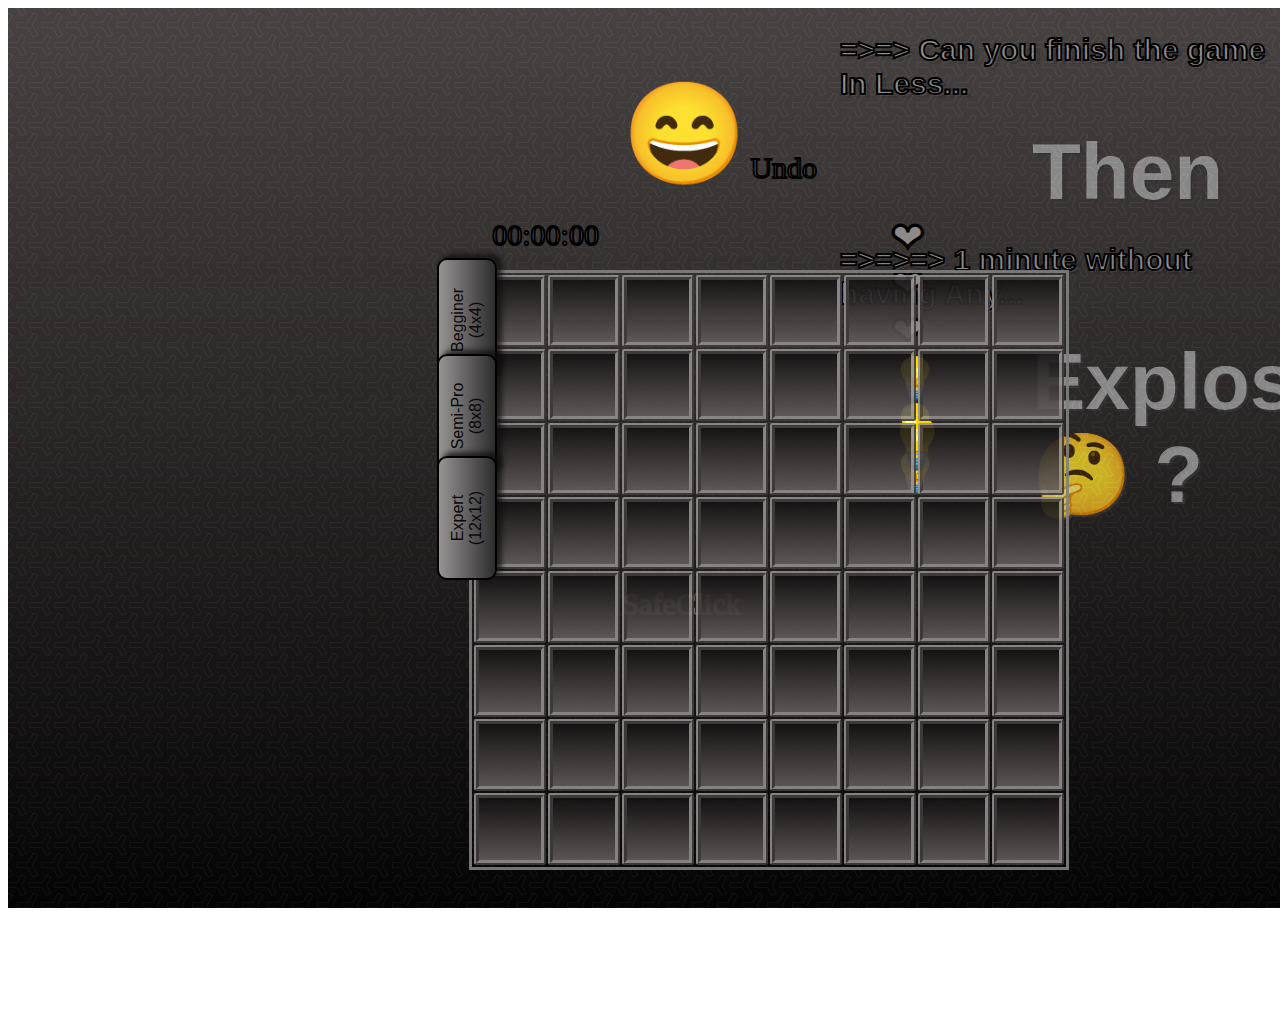
<file: index.html>
<html lang="en">

<head>
    <meta charset="UTF-8">
    <meta http-equiv="X-UA-Compatible" content="IE=edge">
    <meta name="viewport" content="width=device-width, initial-scale=1.0">
    <title>First Project</title>
    <link rel="stylesheet" href="css/main.css">
</head>

<body onload="initGame()">
    <div class="lvl first" onclick="setLevel(4,2)">Begginer (4x4)</div>
    <div onclick="safeClick()" class="safe-click">SafeClick</div>
    <div onclick="undo()" class="undo">Undo</div>
    <div class="gameOver">its not over untl its oveR!!</div>
    <div class="Lives">
        <h1>
            ❤<br>❤<br>❤
        </h1>
    </div>
    <div class="hints">
        <h1 onclick="hint()">
            💡<br>💡<br>💡<br>
        </h1>
    </div>
    <div class="glow" onclick="hint()">💡</div>
    <div class="lvl second" onclick="setLevel(8,12)">Semi-Pro (8x8)</div>
    <div class="lvl third" onclick="setLevel(12,30)">Expert (12x12)</div>
    <div class="abover">
        <h1 onclick="restart()">😄</h1>
        <div class="timer">00:00:00</div>
    </div>
    <div class="background">
        <div class="backs"></div>
        <h2> =>=> Can you finish the game In Less...</h2>
        <h1>Then</h1>
        <h2> =>=>=> 1 minute without having Any...</h2>
        <h1>Explosion 🤔 ? </h1>
    </div>
    <table class="my-table" oncontextmenu="return false;">
        <tbody onclick="counters();">
        </tbody>
    </table>
    <script src="js/main.js"></script>
    <script src="js/bonuses.js"></script>
</body>
</html>
</file>
<file: css/main.css>
body {
    height: 1000px; 
    width: 100%;
    z-index: -10;
    overflow: hidden;
}

.background {
    color: rgba(255, 255, 255, 0.555);
    width: 100%;
    height: 100%;
    position:absolute;
    z-index:-1;
    background: linear-gradient(to top,  rgb(7, 6, 6), rgb(90, 84, 84));
}

.backs {
    margin: unset;
    padding: unset;
    background-image: url(../imgs/background.png);
    width: 100%;
    height: 100%;
    position: absolute;
    opacity: 20%;
    
}

.background h1{
    font-size: 80px;
    margin-left: 80%;
    margin-bottom:unset;
    margin-top:unset;
    font-family: Impact, Haettenschweiler, 'Arial Narrow Bold', sans-serif;
    text-shadow: 2px 2px 0px #413f3f, 5px 4px 0px rgba(58, 52, 52, 0.15);
    -webkit-text-stroke-width: 0.1px;
    -webkit-text-stroke-color: black;
}
.background h2{
    font-family: 'Lucida Sans', 'Lucida Sans Regular', 'Lucida Grande', 'Lucida Sans Unicode', Geneva, Verdana, sans-serif;
    font-size: 30px;
    margin-left: 65%;
    text-shadow: 2px 2px 0px #776e6e67, 5px 4px 0px rgba(0,0,0,0.15);
    -webkit-text-stroke-width: 2px;
    -webkit-text-stroke-color: black;
}

.my-table {
    text-align: center;
    position: absolute;
    top: 30%;
    margin-left: 36%;
    border-style: solid;
    width: 600px;
    height: 600px;
    color: rgba(255, 255, 255, 0.555);
    font-size: 100%;
    opacity: 90%;
}

td {
    font-family:'Segoe UI', Tahoma, Geneva, Verdana, sans-serif;
    margin:unset;
    width: 8%;
    height: 8%;
    font-size: 20px;
    border-style:ridge;
    border-color: rgb(148, 143, 143);
    border-radius: 3%;
    border-width: 5px;
    background: linear-gradient(to top,  rgb(99, 93, 93), rgb(20, 18, 18));
}

.clicked {
    background: linear-gradient(to top,  rgb(168, 164, 164), rgb(150, 147, 147));
    opacity: 70%;
    border-color: rgb(250, 250, 250);
    
}

.bomb {
    background: linear-gradient(to top,  rgb(252, 0, 0), rgb(46, 5, 5));
    opacity: 100%;
    border-color: red;
}

.abover {
    margin:auto;
    text-align: center;
    position: absolute;
    width: 100%;
    margin-left: 2%;
}

.abover h1 {
    height: 130px;
    width: 125px;
    font-size: 100px;
    margin-bottom: unset;
    margin-left: 46%;
}

.abover h1:hover{
    cursor: pointer;
}

.timer {
    margin-top: 1%;
    margin-right: 20%;
    font-size: 30px;
    display: inline-block;
    color: rgb(116, 109, 109);
    -webkit-text-stroke: 2px black;
}

.lvl {
    background: linear-gradient(to top,  rgb(46, 45, 45), rgb(150, 147, 147));
    text-align: center;
    border: 2px solid black;
    border-radius: 10px;
    position: absolute;
    font-family: 'Gill Sans', 'Gill Sans MT', Calibri, 'Trebuchet MS', sans-serif;
    width: 100px;
    color: #0a0909;
    transform: rotate(270deg);
    position: block;
    margin-left: 31%;
    box-shadow: 4px 5px 5px rgba(14, 13, 13, 0.712);
    padding: 10px;
    margin-bottom: 20;
    z-index: 1;
}


.first {
    margin-top: 22%;
}

.first:hover {
    z-index: 1;
    cursor: pointer;
    background: linear-gradient(to top,  rgb(100, 98, 98), rgb(243, 240, 240));   
}

.first:active{
    background: linear-gradient(to top,  rgb(224, 219, 219), rgb(243, 221, 221));
}
.second {
    margin-top: 29.5%;
}
.second:hover{
    cursor: pointer;
    background: linear-gradient(to top,  rgb(100, 98, 98), rgb(243, 240, 240));
    
}
.second:active{
    background: linear-gradient(to top,  rgb(224, 219, 219), rgb(243, 221, 221));
}

.third {
    margin-top: 37.5%;
}

.third:hover{
    cursor: pointer;
    background: linear-gradient(to top,  rgb(100, 98, 98), rgb(243, 240, 240));
}

.third:active{
    background: linear-gradient(to top,  rgb(224, 219, 219), rgb(243, 221, 221));
}

.lives {
    position: absolute;
    margin-left: 69%;
    margin-top: 14%;
    font-size: 20px;
    color: #8d8a8a;
    -webkit-text-stroke: 2px black;
}

.hints {
    position: absolute;
    margin-left: 68.9%;
    margin-top: 25%;
    font-size: 20px;
    color: #8d8a8a;
    -webkit-text-stroke: 2px black;
    cursor: pointer;
}

.glow {
    position: absolute;
    margin-left: 68.6%;
    margin-top: 31.7%;
    font-size: 50px;
    height: 50px;
    color: #ddd3d3;
    transition: 2s;
    cursor: pointer;
}

.safe-click {
    cursor: pointer;
    position: absolute;
    margin-left: 48%;
    margin-top: 45.2%;
    font-size: 30px;
    color: #c7c4c4;
    -webkit-text-stroke: 2px rgb(100, 94, 94);
}

.undo {
        margin-top: 11.2%;
    margin-left: 58%;
    font-size: 30px;
    display: inline-block;
    color: rgb(116, 109, 109);
    -webkit-text-stroke: 2px black;
    cursor: pointer;
    position: absolute;
    z-index: 10;
}

.gameOver {
    text-align: center;
    position: absolute;
    margin-left: 37%;
    margin-top: 28.2%;
    transform: 2s;
    font-size: 60px;
    transform: rotate(330deg);
    color: #976464;
    z-index: 10;
    display: none;
    -webkit-text-stroke: 2px rgb(2, 2, 2);
}
</file>
